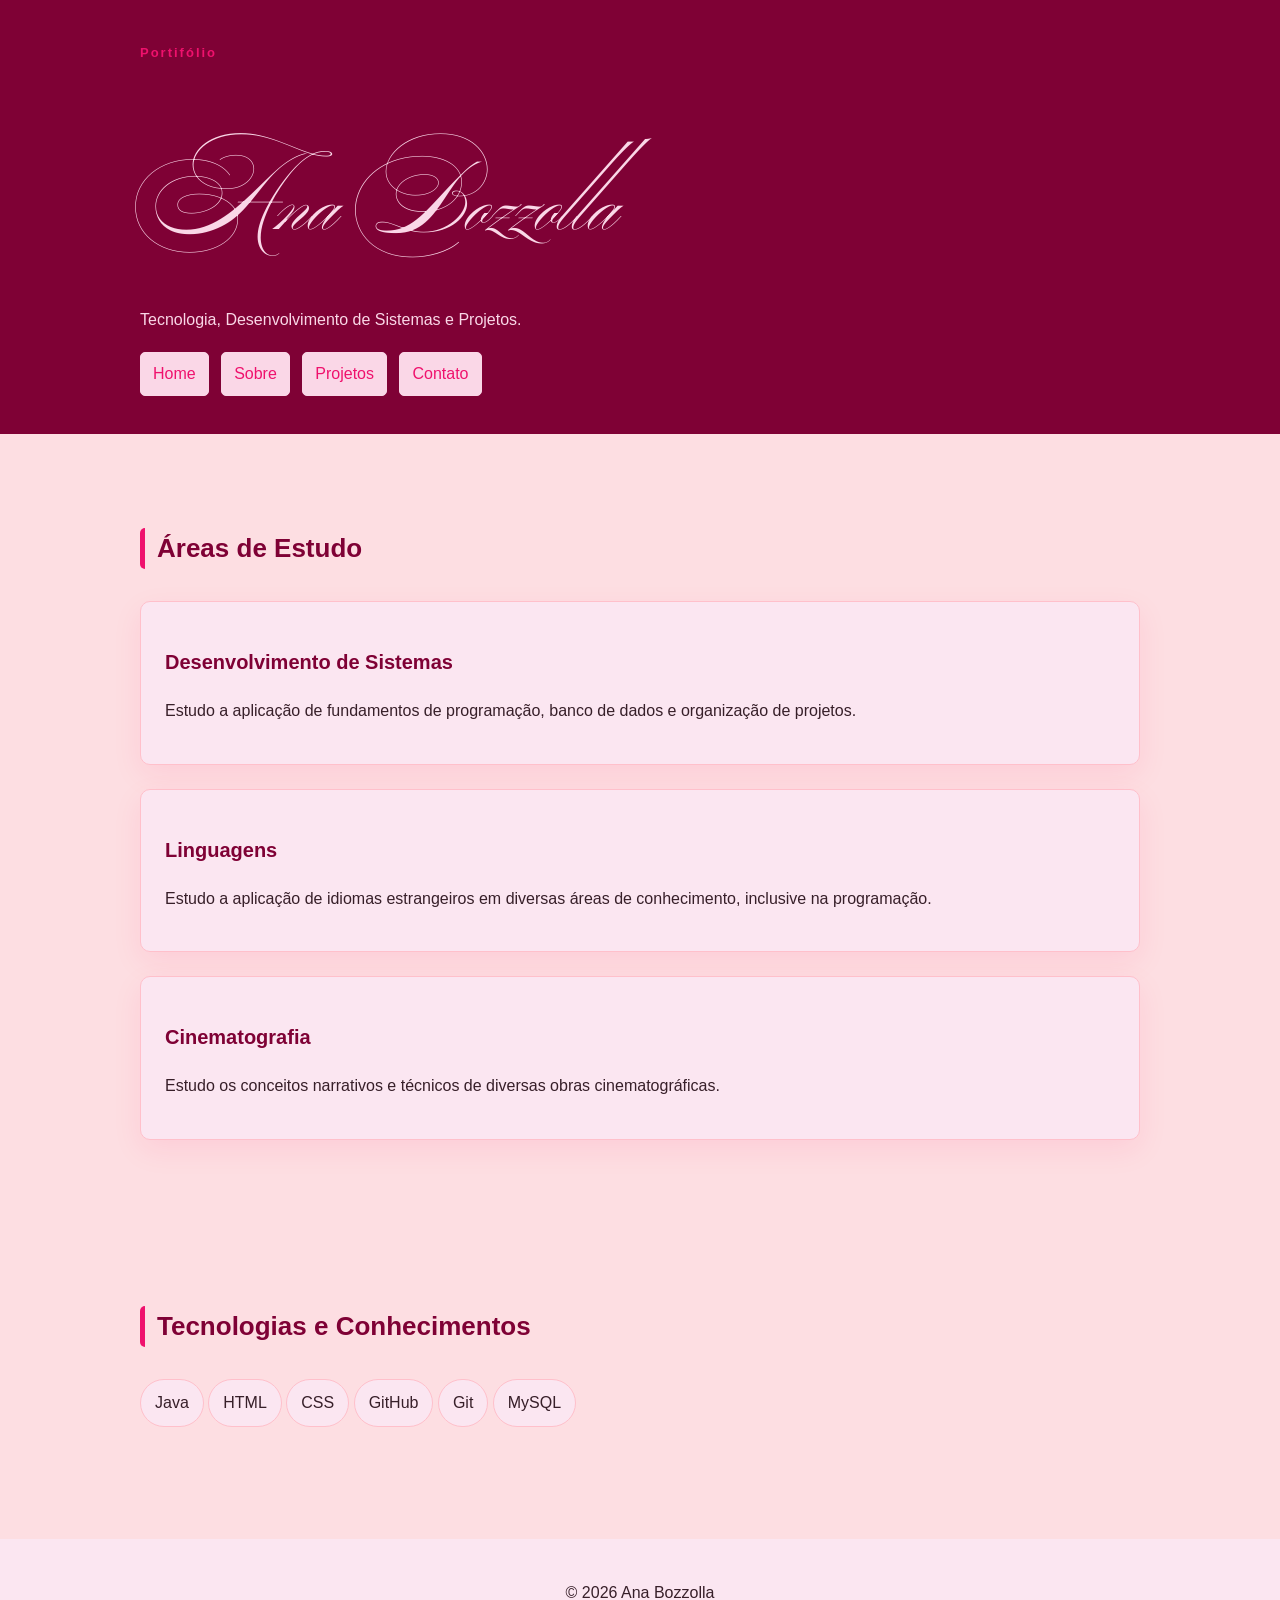
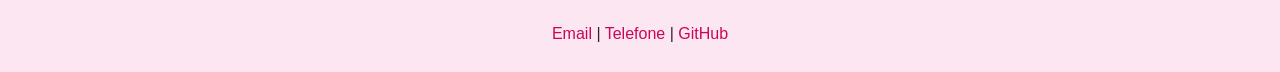
<file: index.html>
<!DOCTYPE html>
<html lang="pt-br">
<head>
    <meta charset="UTF-8">
    <meta name="viewport" content="width=device-width, initial-scale=1.0">
    <title>Ana Bozzolla | Portifólio</title>
    <link rel="stylesheet" href="./style/style.css">
</head>
<body>
    <header class="cabecalho">
        <div class="container">
            <p class="etiqueta">Portifólio</p>

            <h1>Ana Bozzolla</h1>

            <p class="subtitulo">
                Tecnologia, Desenvolvimento de Sistemas e Projetos.

            </p>

            <nav class="menu-principal">
                <ul class="menu-lista">
                <li><a class="menu-link" href="index.html">Home</a></li>
                <li><a class="menu-link" href="./pages/sobre.html">Sobre</a></li>
                <li><a class="menu-link" href="./pages/projetos.html">Projetos</a></li>
                <li><a class="menu-link" href="./pages/contato.html">Contato</a></li>
                </ul>
            </nav>

        </div>
    </header>

    <main>
        <section class="secao"> 
            <div class="container">
                <h2 class="titulo-secao">Áreas de Estudo</h2>

                <div class="grade-cards">
                    <article class="card">
                        <h3>Desenvolvimento de Sistemas</h3>
                        <p>
                            Estudo a aplicação de fundamentos de programação,
                            banco de dados e organização de projetos.
                        </p>
                    </article>
                    <article class="card">
                        <h3>Linguagens</h3>
                        <p>
                            Estudo a aplicação de idiomas estrangeiros em diversas áreas
                            de conhecimento, inclusive na programação.
                        </p>
                    </article>
                    <article class="card">
                        <h3>Cinematografia</h3>
                        <p>
                            Estudo os conceitos narrativos e técnicos de diversas
                            obras cinematográficas.
                            
                        </p>
                    </article>

                </div>
            </div>
        </section>
        <section class="secao secao-tecnologias">
            <div class="container">
                <h2 class="titulo-secao">Tecnologias e Conhecimentos</h2>
                <ul class="lista-tecnologias">
                    <li>Java</li>
                    <li>HTML</li>
                    <li>CSS</li>
                    <li>GitHub</li>
                    <li>Git</li>
                    <li>MySQL</li>
                </ul>

            </div>

        </section>
    </main>

    <footer class="rodape">
        <div class="container">
            <p>&copy; 2026 Ana Bozzolla</p>

            <address>
                <a href="mailto:anajuliabello1@gmail.com">Email</a>
                <span> | </span>
                <a href="tel:+5515998181679">Telefone</a>
                <span> | </span>
                <a href="https://github.com/anabozzolla" target="_blank">GitHub</a>
            </address>
        </div>
    </footer>

</body>
</html>
</file>
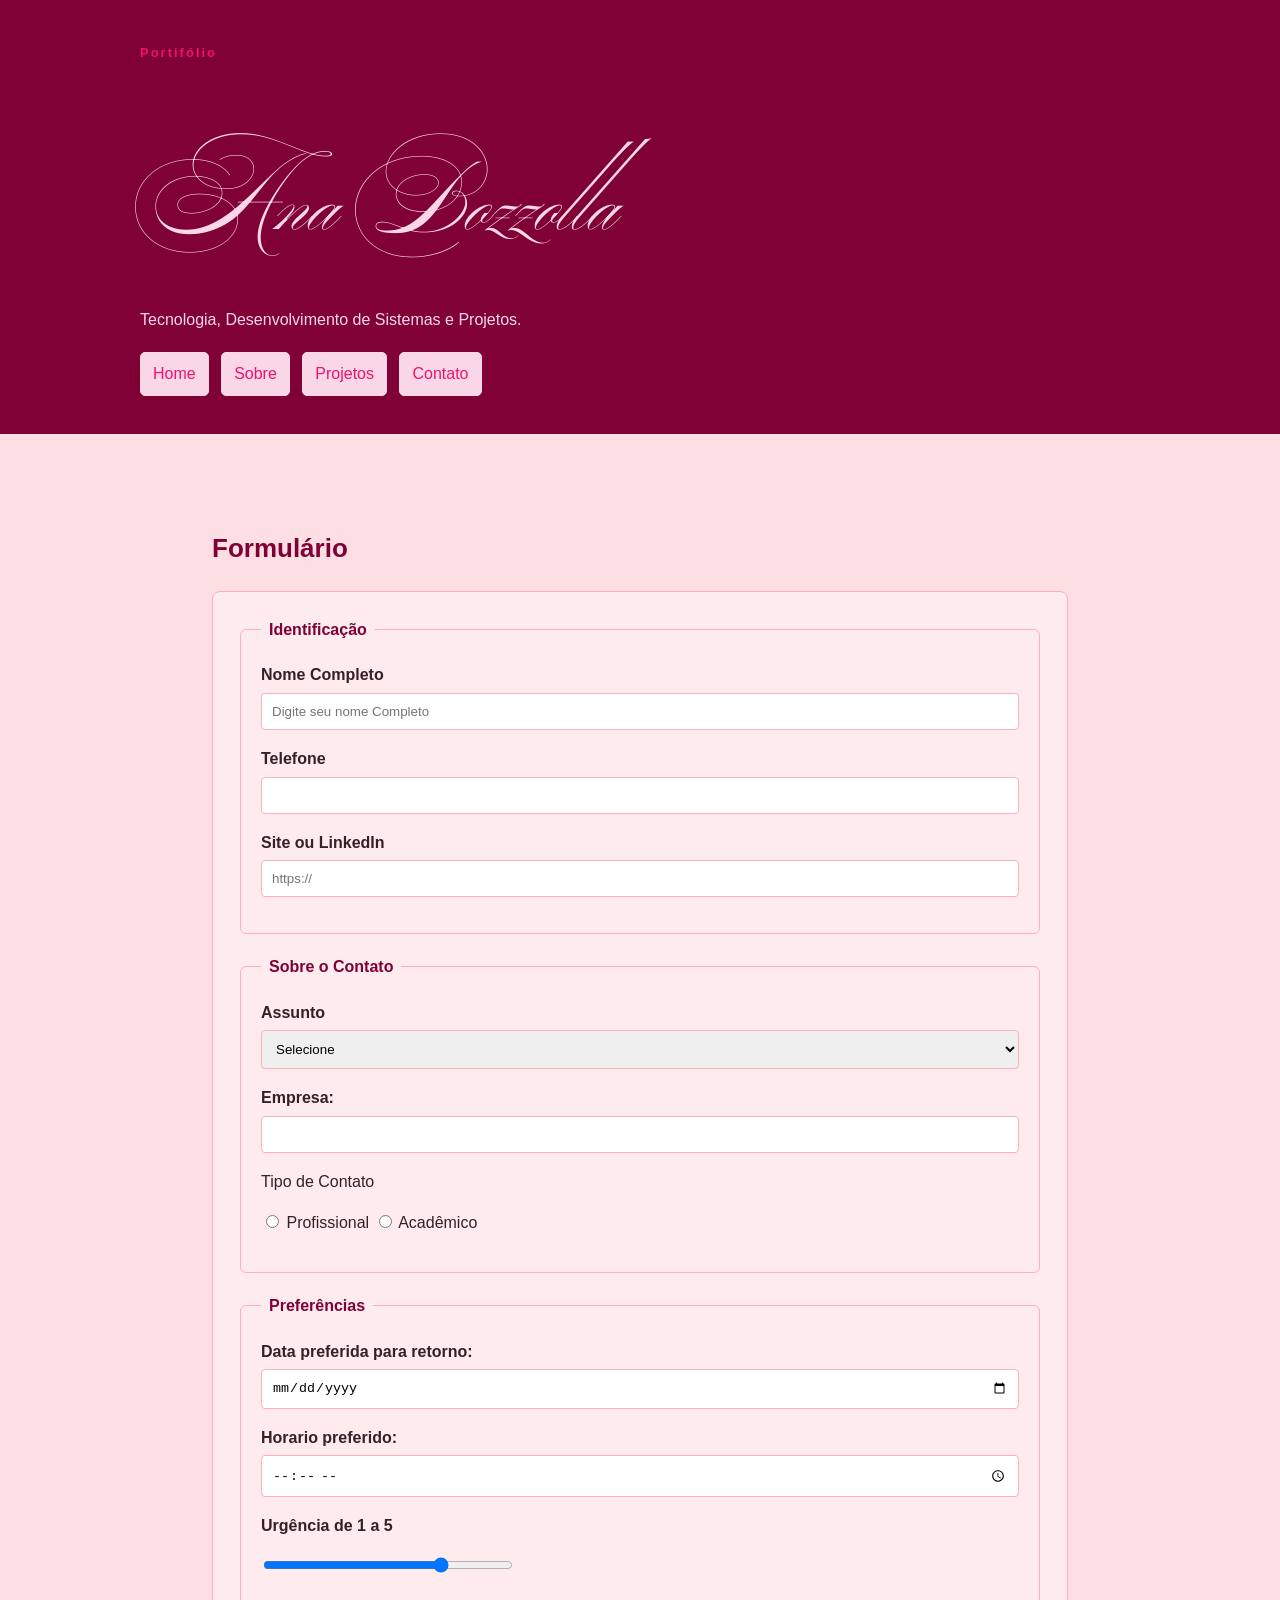
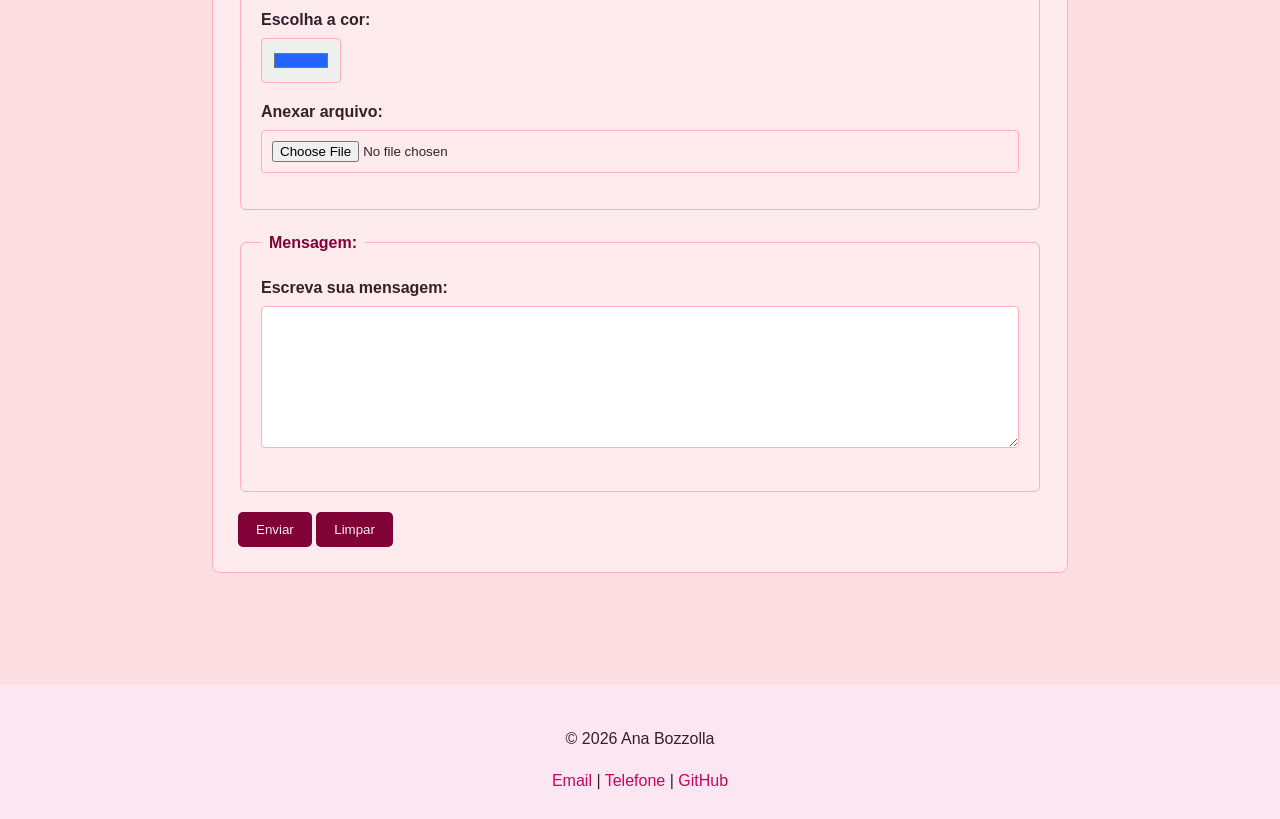
<file: pages/contato.html>
<!DOCTYPE html>
<html lang="pt-br">

<head>
    <meta charset="UTF-8">
    <meta name="viewport" content="width=device-width, initial-scale=1.0">
    <link rel="stylesheet" href="../style/style.css">
    <link rel="stylesheet" href="../style/style-contato.css">
    <title>Contato | Ana Bozzolla</title>
</head>

<body>

    <header class="cabecalho">
        <div class="container">
            <p class="etiqueta">Portifólio</p>

            <h1>Ana Bozzolla</h1>

            <p class="subtitulo">
                Tecnologia, Desenvolvimento de Sistemas e Projetos.

            </p>

            <nav class="menu-principal">
                <ul class="menu-lista">
                    <li><a class="menu-link" href="../index.html">Home</a></li>
                    <li><a class="menu-link" href="../pages/sobre.html">Sobre</a></li>
                    <li><a class="menu-link" href="../pages/projetos.html">Projetos</a></li>
                    <li><a class="menu-link" href="../pages/contato.html">Contato</a></li>
                </ul>
            </nav>

        </div>
    </header>
    <main class="container">
        <section class="secao">
            <h2>Formulário</h2>

            <form class="formulario" action="#" method="post">
                <fieldset>
                    <legend>Identificação</legend>

                    <div class="campo-formulario">
                        <label for="nome">Nome Completo</label>
                        <input type="text" id="nome" name="nome" placeholder="Digite seu nome Completo" minlength="3"
                            maxlength="80" required>

                    </div>

                    <div class="campo-formulario">
                        <label for="telefone">Telefone</label>
                        <input type="tel" id="telefone" name="Telefone">
                    </div>

                    <div class="campo-formulario">
                        <label for="site">Site ou LinkedIn</label>
                        <input type="url" name="site" id="site" placeholder="https://">
                    </div>

                </fieldset>
                <fieldset>
                    <legend>Sobre o Contato</legend>
                    <div class="campo-formulario">
                        <label for="assunto">Assunto</label>

                        <select name="assunto" id="assunto" required>
                            <option value="">Selecione</option>
                            <option value="projeto">Projeto</option>
                            <option value="oportunidade">Oportunidade Profissional</option>
                            <option value="educacao">Educação</option>
                            <option value="outro">Outro</option>

                        </select>
                    </div>

                    <div class="campo-formulario">
                        <label for="empresa">Empresa:</label>
                        <input type="text" id="empresa" name="empresa" list="empresa-sugeridas">

                        <datalist id="empresa-sugeridas">
                            <option value="Empresa de Tecnologia">
                            <option value="Instituição de Ensino">
                            <option value="Consultoria">
                        </datalist>
                    </div>

                    <p>Tipo de Contato</p>
                    <p>
                        <input type="radio" id="profissional" name="tipo-contato" value="profissional">

                        <label for="profissional">Profissional</label>

                        <input type="radio" name="tipo-contato" id="academico" value="academico">

                        <label for="academico">Acadêmico</label>
                    </p>
                </fieldset>
                <fieldset>
                    <legend>Preferências</legend>

                    <div class="campo-formulario">
                        <label for="data">Data preferida para retorno:</label>
                        <input type="date" id="data" name="data">
                    </div>

                    <div class="campo-formulario">
                        <label for="horario">Horario preferido:</label>
                        <input type="time" name="horario" id="horario">
                    </div>

                    <div class="campo-formulario">
                        <label for="urgencia">Urgência de 1 a 5</label>
                        <input type="range" id="urgencia" name="urgencia" min="1" max="5" value="4">
                    </div>
                    <div class="campo-formulario">
                        <label for="cor">Escolha a cor:</label>
                        <input type="color" name="cor" id="cor" value="#2563ff">
                    </div>
                    <div class="campo-formulario">
                        <label for="arquivo">Anexar arquivo:</label>
                        <input type="file" id="arquivo" name="arquivo" accept=".pdf, .doc, .docx">
                    </div>
                </fieldset>
                <fieldset>
                    <legend>Mensagem:</legend>

                    <div class="campo-formulario">
                        <label for="mensagem">Escreva sua mensagem:</label>
                        <textarea id="mensagem" name="mensagem" rows="8" minlength="10" maxlength="1000" placeholder="Escreva aqui..." required>
                        </textarea>
                    </div>
                </fieldset>
                <div class="acoes-formulario">
                    <button type="submit">Enviar</button>
                    <button type="reset">Limpar</button>
                </div>

            </form>


        </section>
    </main>
    <footer class="rodape">
        <div class="container">
            <p>&copy; 2026 Ana Bozzolla</p>

            <address>
                <a href="mailto:anajuliabello1@gmail.com">Email</a>
                <span> | </span>
                <a href="tel:+5515998181679">Telefone</a>
                <span> | </span>
                <a href="https://github.com/anabozzolla" target="_blank">GitHub</a>
            </address>
        </div>
    </footer>

</body>

</html>
</file>
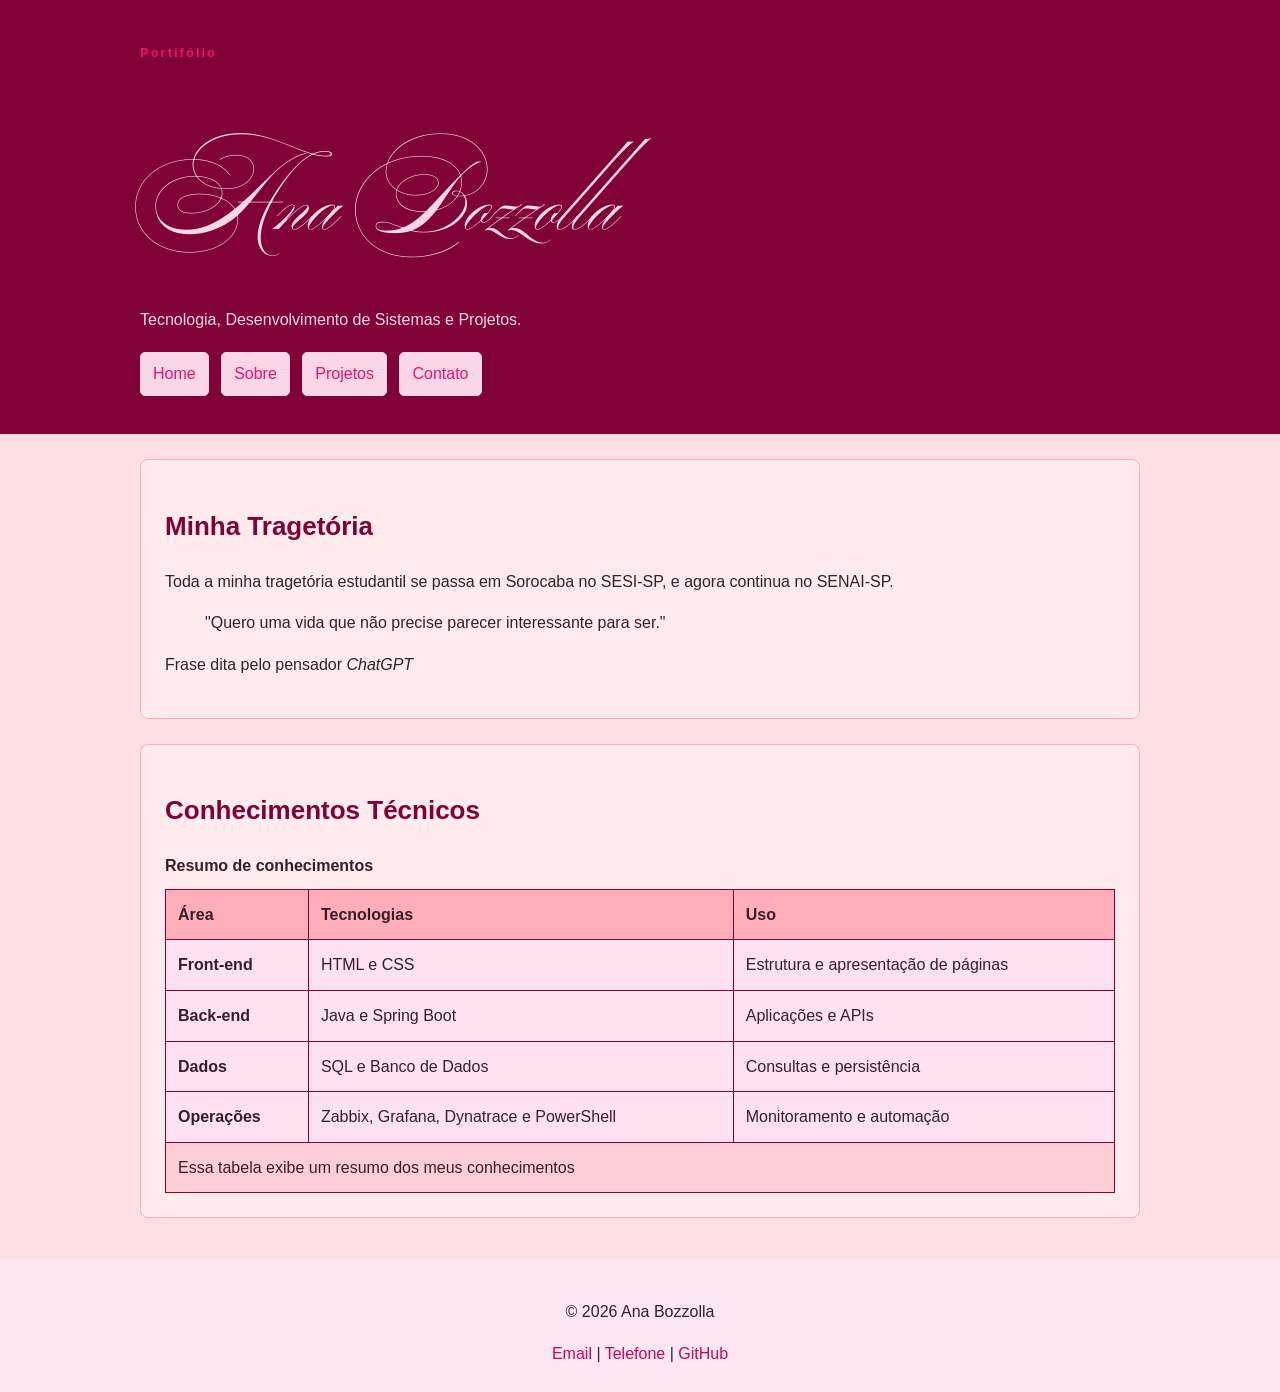
<file: pages/sobre.html>
<!DOCTYPE html>
<html lang="pt-br">
<head>
    <meta charset="UTF-8">
    <meta name="viewport" content="width=device-width, initial-scale=1.0">
    <title>Sobre | Ana Bozzolla</title>
    <link rel="stylesheet" href="../style/style.css">
    <link rel="stylesheet" href="../style/style-sobre.css">
</head>
<body>

    <header class="cabecalho">
        <div class="container">
            <p class="etiqueta">Portifólio</p>

            <h1>Ana Bozzolla</h1>

            <p class="subtitulo">
                Tecnologia, Desenvolvimento de Sistemas e Projetos.

            </p>

            <nav class="menu-principal">
                <ul class="menu-lista">
                <li><a class="menu-link" href="../index.html">Home</a></li>
                <li><a class="menu-link" href="./sobre.html">Sobre</a></li>
                <li><a class="menu-link" href="./projetos.html">Projetos</a></li>
                <li><a class="menu-link" href="./contato.html">Contato</a></li>
                </ul>
            </nav>

        </div>
    </header>

    <main class="container">
        <section class="secao">
            <h2>Minha Tragetória</h2>
            
            <p>
                Toda a minha tragetória estudantil se passa em Sorocaba no SESI-SP,
                e agora continua no SENAI-SP.
            </p>

            <blockquote class="citacao">
                "Quero uma vida que não precise parecer interessante para ser."
            </blockquote>
            <p>
                Frase dita pelo pensador <cite>ChatGPT</cite>
            </p>

        </section>

        <section class="secao">
            <h2>Conhecimentos Técnicos</h2>
            <table class="tabela-conhecimentos">
                <caption>Resumo de conhecimentos</caption>

                <thead>
                    <tr>
                        <th scope="col">Área</th>
                        <th scope="col">Tecnologias</th>
                        <th scope="col">Uso</th>
                    </tr>
                </thead>

                <tbody>
                    <tr>
                        <th scope="row">Front-end</th>
                        <td>HTML e CSS</td>
                        <td>Estrutura e apresentação de páginas</td>
                        
                    </tr>

                    <tr>
                        <th scope="row">Back-end</th>
                        <td>Java e Spring Boot</td>
                        <td>Aplicações e APIs</td>
                    </tr>

                    <tr>
                        <th scope="row">Dados</th>
                        <td>SQL e Banco de Dados</td>
                        <td>Consultas e persistência</td>
                    </tr>

                    <tr>
                        <th scope="row">Operações</th>
                        <td>Zabbix, Grafana, Dynatrace e PowerShell</td>
                        <td>Monitoramento e automação</td>
                    </tr>
                </tbody>
                <tfoot>
                    <tr>
                        <td colspan="3">Essa tabela exibe um resumo dos meus conhecimentos</td>
                    </tr>
                </tfoot>

            </table>
        </section>

    </main>

    <footer class="rodape">
        <div class="container">
            <p>&copy; 2026 Ana Bozzolla</p>

            <address>
                <a href="mailto:anajuliabello1@gmail.com">Email</a>
                <span> | </span>
                <a href="tel:+5515998181679">Telefone</a>
                <span> | </span>
                <a href="https://github.com/anabozzolla" target="_blank">GitHub</a>
            </address>
        </div>
    </footer>
    
</body>
</html>
</file>
<file: style/style.css>
@import url('https://fonts.googleapis.com/css2?family=Ballet:opsz@16..72&display=swap');

*{
    box-sizing: border-box;
}

body{
    margin: 0;

    background-color: rgb(253, 222, 226);
    color: #371f29;

    font-family: Arial, Helvetica, sans-serif;
    font-size: 16px;
    line-height: 1.6;
}

h1, h2, h3{
    color: #7f0135;
}

h1{
    font-size: 100px;
    margin-bottom: 10px;
    font-family: 'Ballet';
    font-weight: normal;
}

h2{
    font-size: 26px;
}

h3{
    font-size: 20px;
}

a{
    color: #ca0658;
}



.container{
    width: 90%;
    max-width: 1000px;

    margin: 0 auto;
}

.cabecalho{
    background-color: #7f0135;
    color: rgb(250, 215, 231);

    padding: 30px 0;
}

.cabecalho h1{
    color: rgb(250, 215, 231);
}

.etiqueta{
    margin-bottom: 5px;

    color: #ef116d;

    font-size: 13px;
    font-weight: bold;
    letter-spacing: 2px;
}

.subtitulo{
    max-width: 700px;
}

.menu-lista{
    margin: 20px 0 0;
    padding: 0;

    list-style: none;
}

.menu-lista li{
    display: inline-block;

    margin-right: 8px;
    margin-bottom: 8px;
}

.menu-link{
    display: inline-block;

    padding: 8px 12px;

    background-color: rgb(250, 215, 231);
    color:#ef116d;

    border: 1px solid rgb(250, 215, 231);
    border-radius: 5px;

    text-decoration: none;
}

.secao{
    padding: 72px;
}

.titulo-secao{
    margin-bottom: 32px;
    padding-left: 12px;

    border-left: 5px solid #ef116d;
    border-radius: 5px;
}

.grade-cards{
    display: grid;
    gap: 24px;
}

.card{
    padding: 24px;
    background-color: rgb(251, 230, 241);
    border: 1px solid pink;
    border-radius: 10px;
    box-shadow: 0 10px 30px rgba(255, 0, 85, 0.08);
}

.lista-tecnologias{
    display: inline-block;
    gap: 12px;
    list-style: none;
    padding: 0;
    margin: 0;
}

.lista-tecnologias li{
    padding: 10px 14px;
    background-color: rgb(251, 230, 241);
    display: inline-block;
    border: 1px solid pink;
    border-radius: 999px;
}

.rodape{
    margin-top: 40px;
    padding: 25px;
    background-color: rgb(251, 230, 241);

    text-align: center;
}

.rodape address{
    font-style: normal;
}

.rodape a{
    text-decoration: none;
}
</file>
<file: style/style-contato.css>
.formulario{
    padding: 25px;
    background-color: rgb(253, 235, 238);

    border: 1px solid rgb(255, 174, 186);
    border-radius: 8px;
}

.formulario fieldset{
    margin-bottom: 20px;
    padding: 20px;

    border: 1px solid rgb(255, 174, 186);
    border-radius: 6px;
}

.formulario legend{
    padding: 0 8px;

    color: #7f0135;

    font-weight: bold;
}

.campo-formulario{
    margin-bottom: 16px;
}

.campo-formulario label{
    display: block;

    margin-bottom: 5px;

    font-weight: bold;
}

.campo-formulario input, 
.campo-formulario select, 
.campo-formulario textarea{
    width: 100%;

    padding: 10px;

    border: 1px solid rgb(255, 174, 186);
    border-radius: 4px;
}

.campo-formulario input[type="color"]{
    width: 80px;
    height: 45px;
}

.campo-formulario input[type="range"]{
    width: 250px;

}

.acoes-formulario button{
    padding: 10px 18px;

    background-color: #7f0135;
    color: rgb(253, 235, 238);

    border: 0;
    border-radius: 5px;
}
</file>
<file: style/style-sobre.css>
.tabela-conhecimentos{
    width: 100%;

    border-collapse: collapse;
    background-color: rgb(255, 225, 239);
}

.tabela-conhecimentos caption{
    margin-bottom: 10px;

    font-weight: bold;
    text-align: left;
}

.tabela-conhecimentos th,
.tabela-conhecimentos td{
    padding: 12px;

    border: 1px solid #7f0135;

    text-align: left;
}

.tabela-conhecimentos thead{
    background-color: rgb(255, 174, 186);
}

.tabela-conhecimentos tfoot{
    background-color: rgb(254, 205, 213);
}

.secao{
    margin: 25px 0;
    padding: 24px;

    background-color: rgb(253, 235, 238);

    border: 1px solid rgb(255, 174, 186);
    border-radius: 8px;
}
</file>
